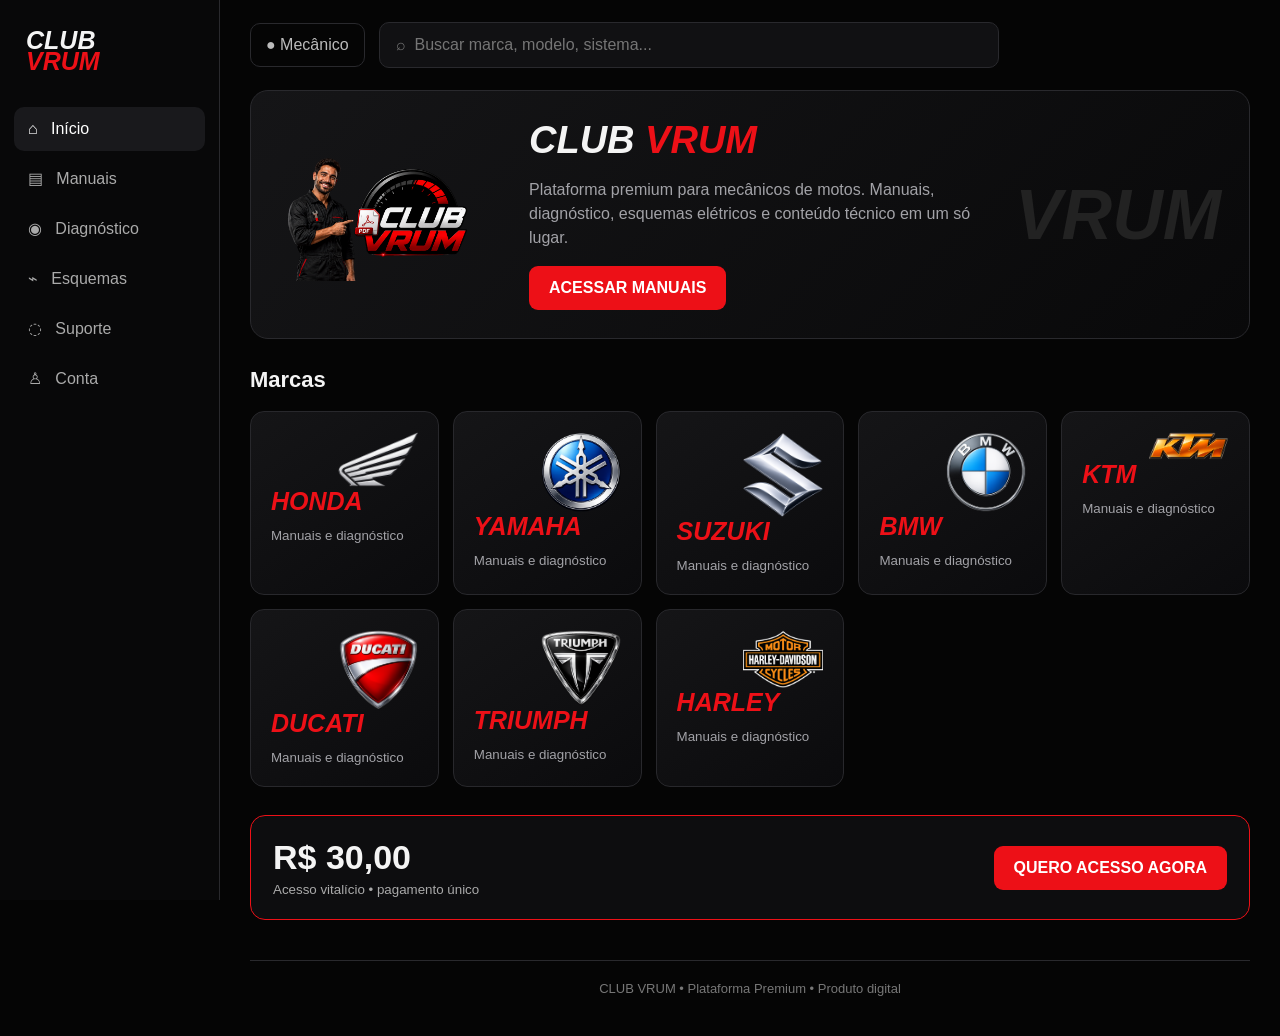
<file: index.html>
<!DOCTYPE html>
<html lang="pt-BR">
<head>
<meta charset="UTF-8">
<meta name="viewport" content="width=device-width, initial-scale=1, viewport-fit=cover">
<title>CLUB VRUM</title>
<link rel="stylesheet" href="style.css">
</head>
<body>
<div class="app">
<aside class="sidebar">
    
<div class="brand">CLUB <span>VRUM</span></div>
<nav class="nav">
<button class="active" onclick="showPage('inicio',this)">⌂ &nbsp; Início</button>
<button onclick="showPage('manuais',this)">▤ &nbsp; Manuais</button>
<button onclick="showPage('diagnostico',this)">◉ &nbsp; Diagnóstico</button>
<button onclick="showPage('esquemas',this)">⌁ &nbsp; Esquemas</button>
<button onclick="showPage('suporte',this)">◌ &nbsp; Suporte</button>
<button onclick="showPage('conta',this)">♙ &nbsp; Conta</button>
</nav>
</aside>

<main class="main">
<div class="top">
<div class="user">● Mecânico</div>
<input id="search" class="search" placeholder="⌕  Buscar marca, modelo, sistema..." oninput="filterBrands()">
</div>

<section id="inicio" class="page">
<div class="hero">
    <img src="img/logo.png" class="logo" alt=""><p></p>
<div><h1>CLUB <span>VRUM</span></h1><p>Plataforma premium para mecânicos de motos. Manuais, diagnóstico, esquemas elétricos e conteúdo técnico em um só lugar.</p><button class="cta" onclick="openPage('manuais',1)">ACESSAR MANUAIS</button></div>
<div class="hero-art">VRUM</div>
</div>
<div class="section"><h2>Marcas</h2><div class="grid" id="brands">
<div class="card" data-key="honda"><img src="img/honda.png" class="marcas" alt=""><div class="brand-name">HONDA</div><small class="muted">Manuais e diagnóstico</small></div>
<div class="card" data-key="yamaha"><img src="img/yamaha.png" class="marcas" alt=""><div class="brand-name">YAMAHA</div><small class="muted">Manuais e diagnóstico</small></div>
<div class="card" data-key="suzuki"><img src="img/suzuki.png" class="marcas" alt=""><div class="brand-name">SUZUKI</div><small class="muted">Manuais e diagnóstico</small></div>
<div class="card" data-key="bmw"><img src="img/bmw.png" class="marcas" alt=""><div class="brand-name">BMW</div><small class="muted">Manuais e diagnóstico</small></div>
<div class="card" data-key="ktm"><img src="img/ktm.png" class="marcas" alt=""><div class="brand-name">KTM</div><small class="muted">Manuais e diagnóstico</small></div>
<div class="card" data-key="ducati"><img src="img/ducati.png" class="marcas" alt=""><div class="brand-name">DUCATI</div><small class="muted">Manuais e diagnóstico</small></div>
<div class="card" data-key="triumph"><img src="img/triumph.png" class="marcas" alt=""><div class="brand-name">TRIUMPH</div><small class="muted">Manuais e diagnóstico</small></div>
<div class="card" data-key="harley"><img src="img/harley.png" class="marcas" alt=""><div class="brand-name">HARLEY</div><small class="muted">Manuais e diagnóstico</small></div>
</div></div>
<div class="price"><div><strong>R$ 30,00</strong><small>Acesso vitalício • pagamento único</small></div><button class="cta" onclick="alert('Área de pagamento demonstrativa. Integre seu checkout aqui.')">QUERO ACESSO AGORA</button></div>
</section>







<section
id="manuais"
class="page"
style="display:none"
>



<div class="card drive-search">

<div class="field">
<img src="img/caixa-01.png" class="logo" alt="">

<label for="driveSearch">
<h4>Atenção: É necessário possuir uma conta no Google Drive para armazenar e gerenciar os manuais. Após criar sua conta, você poderá fazer o upload dos arquivos.</h4><p>
    Buscar manual no Google Drive
  </p>

</label>

<input
id="driveSearch"
placeholder="Ex.: Honda-cb-300"
onkeydown="if(event.key==='Enter') searchDrive()"
>

</div>


<button
class="cta"
onclick="searchDrive()"
>
BUSCAR PDFs
</button>


<div
id="driveStatus"
class="diagnostic-result"
>
</div>

<div
    id="driveResults"
    class="drive-results"
>
</div>

</div>

</section>






<section id="diagnostico" class="page" style="display:none">
<h1>Diagnóstico</h1><p>Selecione uma marca e modelo para iniciar uma consulta técnica.</p>
<div class="card form-card">
<div class="field"><label for="marca">Marca da motocicleta</label>
<select id="marca" onchange="loadModels()"><option value="">Selecione uma marca...</option><option>Honda</option><option>Yamaha</option><option>Suzuki</option><option>BMW</option><option>KTM</option><option>Ducati</option><option>Triumph</option><option>Harley-Davidson</option></select></div>
<div class="field"><label for="modelo">Modelo</label>
<select id="modelo" disabled><option value="">Primeiro selecione a marca...</option></select></div>
<button class="cta" onclick="startDiagnostic()">INICIAR DIAGNÓSTICO</button>
<div id="result" class="diagnostic-result"></div>
</div>
</section>

<section id="esquemas" class="page" style="display:none"><h1>Esquemas Elétricos</h1><p>Acesso organizado aos esquemas por marca e modelo.</p><div class="grid"><div class="card"><b>⚡ Injeção eletrônica</b><p>Diagramas e conexões.</p></div><div class="card"><b>⚡ Sistema de carga</b><p>Alternador e regulador.</p></div><div class="card"><b>⚡ Partida</b><p>Relés e motor de partida.</p></div></div></section>

<section id="suporte" class="page" style="display:none"><h1>Suporte Técnico</h1><p>Central de atendimento e orientação para membros.</p><div class="card"><h3>Precisa de ajuda?</h3><p>Entre em contato pelo WhatsApp para atendimento.</p><button class="cta" onclick="window.open('https://wa.me/5561995906710','_blank')">ABRIR WHATSAPP</button></div></section>

<section id="conta" class="page" style="display:none"><h1>Minha Conta</h1><div class="card"><h3>Acesso vitalício</h3><p>Plano ativo • Pagamento único</p><button class="cta">GERENCIAR ACESSO</button></div></section>

<div class="footer">CLUB VRUM • Plataforma Premium • Produto digital</div>
</main>
</div>

<script src="script.js"></script>

</body>
</html>
</file>
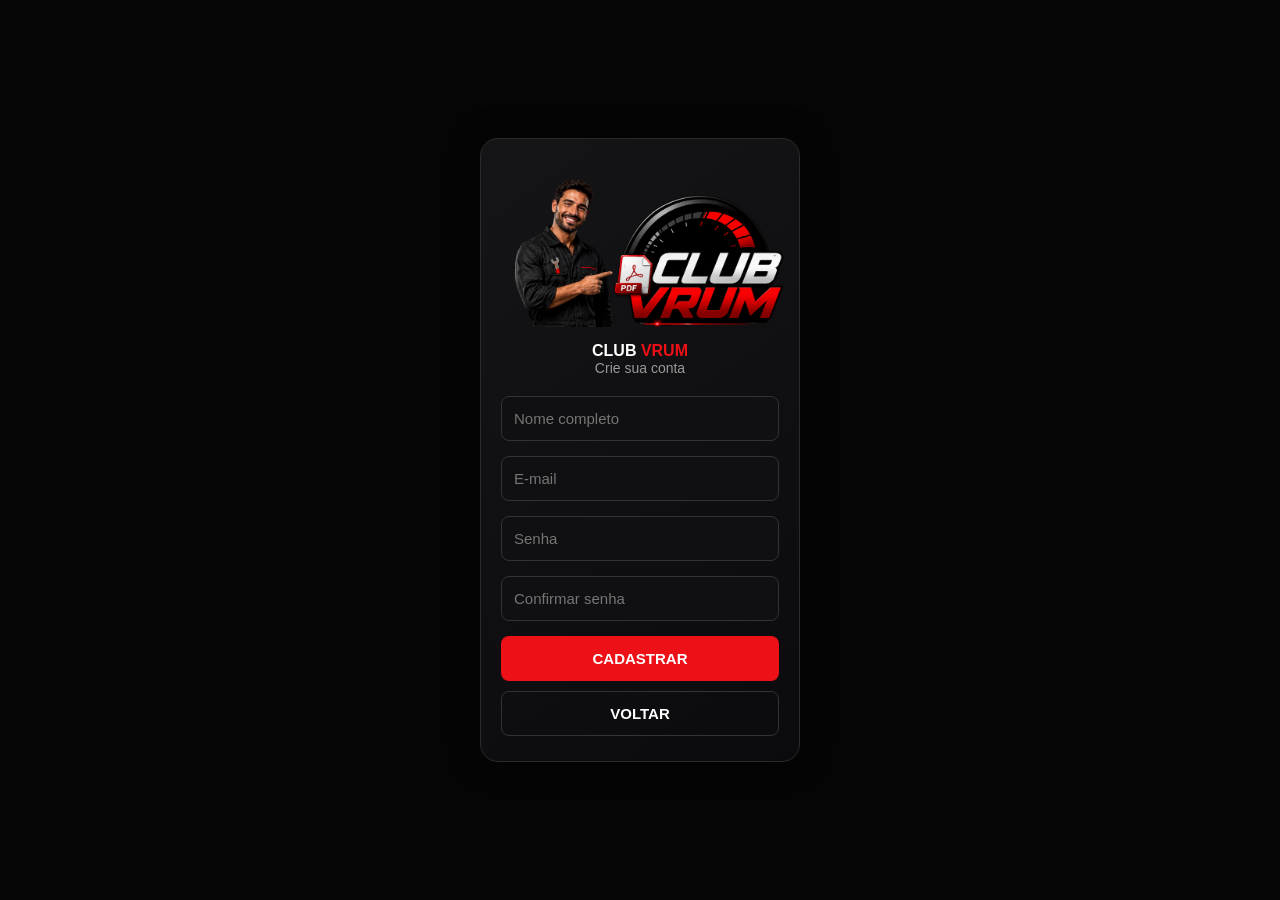
<file: cadastro.html>
<!DOCTYPE html>
<html lang="pt-BR">
<head>
<meta charset="UTF-8">
<meta name="viewport" content="width=device-width, initial-scale=1.0">
<title>Cadastro</title>
<link rel="stylesheet" href="login.css">
</head>

<body>

<div class="login-container">

    <img src="img/logo-01.png" class="logo">

    <h4>CLUB <span>VRUM</span></h4>
    <p>Crie sua conta</p>

    <input type="text" id="nome" placeholder="Nome completo">

    <input type="email" id="email" placeholder="E-mail">

    <input type="password" id="senha" placeholder="Senha">

<input type="password" id="confirmarSenha" placeholder="Confirmar senha">

<button onclick="cadastrar()">
    CADASTRAR
</button>

    <button class="cadastro-btn" onclick="window.location.href='login.html'">
        VOLTAR
    </button>

</div>

<script src="cadastro.js"></script>

</body>
</html>
</file>
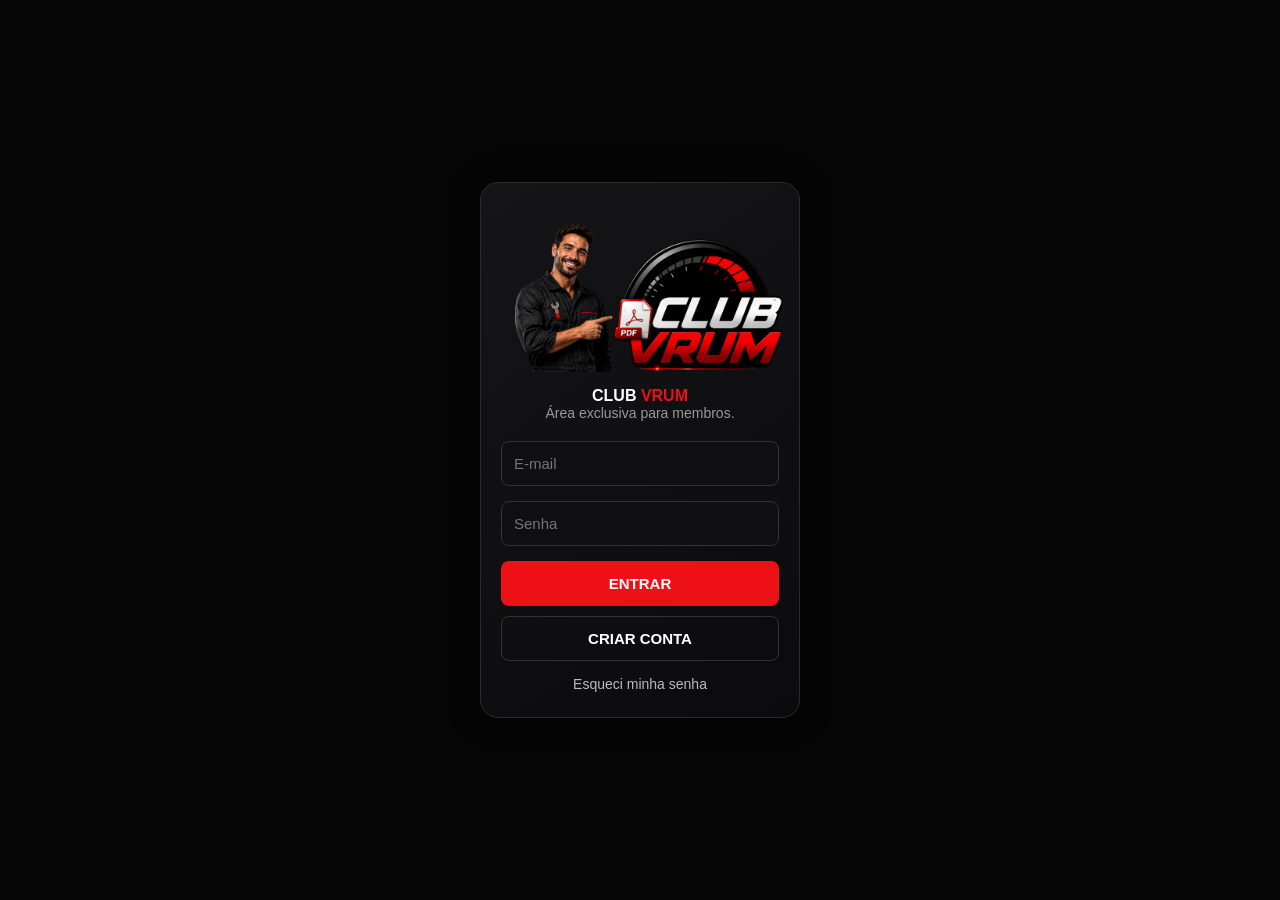
<file: login.html>
<!DOCTYPE html>
<html lang="pt-BR">
<head>
<meta charset="UTF-8">
<meta name="viewport" content="width=device-width, initial-scale=1.0">
<title>Login • CLUB VRUM</title>

<link rel="stylesheet" href="login.css">
</head>

<body>

<div class="login-container">

    <img src="img/logo-01.png" class="logo" alt="Club Vrum">

    <h4>CLUB <span>VRUM</span></h4>
    <p>Área exclusiva para membros.</p>

<form onsubmit="login(); return false;">

 <input type="email" id="email" placeholder="E-mail" required>

<input type="password" id="senha" placeholder="Senha" required>

    <button type="submit">
        ENTRAR
    </button>
    <button
    class="cadastro-btn"
    type="button"
    onclick="window.location.href='cadastro.html'">
    CRIAR CONTA
</button>

</form>

<script src="login.js"></script>

   <a href="#" onclick="recuperarSenha(); return false;">
    Esqueci minha senha
</a>

</div>

</body>
</html>
</file>
<file: style.css>
:root{--bg:#050505;--panel:#101012;--panel2:#171719;--red:#ed1017;--text:#f4f4f4;--muted:#a2a2a7;--line:#29292d}
*{box-sizing:border-box}html,body{margin:0;min-height:100%;background:var(--bg);color:var(--text);font-family:Arial,Helvetica,sans-serif}
button,input,select{font:inherit}button{cursor:pointer}
.app{min-height:100vh;display:flex}.sidebar{position:fixed;left:0;top:0;bottom:0;width:220px;background:#080809;border-right:1px solid var(--line);padding:22px 14px;z-index:10}
.brand{font-size:25px;font-weight:900;font-style:italic;line-height:.85;margin:8px 12px 34px}.brand span{display:block;color:var(--red)}
.nav button{display:block;width:100%;border:0;background:transparent;color:#aaa;text-align:left;border-radius:10px;padding:13px 14px;margin:5px 0}.nav button:hover,.nav button.active{background:#19191c;color:#fff}
.main{margin-left:220px;width:calc(100% - 220px);min-width:0;padding:22px 30px 40px}.top{display:flex;gap:14px;align-items:center;margin-bottom:22px}.search{width:min(620px,100%);background:#111113;border:1px solid var(--line);border-radius:10px;padding:13px 16px;color:#fff;outline:0}.search:focus{border-color:#555}.user{border:1px solid var(--line);border-radius:10px;padding:12px 15px;color:#bbb;white-space:nowrap}
.page{max-width:1000px}.page h1{font-size:40px;margin:20px 0 10px}.page p{color:var(--muted);line-height:1.5}.hero{padding:28px;border:1px solid var(--line);border-radius:18px;background:linear-gradient(135deg,#151517,#09090a);display:flex;justify-content:space-between;gap:25px;align-items:center}.hero h1{margin:0;font-size:38px;font-style:italic}.hero h1 span{color:var(--red)}.hero-art{font-size:70px;font-weight:900;font-style:italic;color:#222}
.section{margin-top:28px}.section h2{font-size:22px}.grid{display:grid;grid-template-columns:repeat(auto-fit,minmax(160px,1fr));gap:14px}.card{background:linear-gradient(145deg,#151517,#0b0b0d);border:1px solid #28282c;border-radius:14px;padding:20px;min-width:0}.brand-name{font-size:25px;font-weight:900;font-style:italic;color:var(--red);margin-bottom:10px}.muted{color:var(--muted)}
.cta{background:var(--red);color:white;border:0;border-radius:9px;padding:13px 20px;font-weight:bold}.cta:hover{background:#ff1c23}
.price{display:flex;align-items:center;justify-content:space-between;gap:20px;margin-top:28px;padding:22px;border:1px solid var(--red);border-radius:15px;background:#0d0d0f}.price strong{font-size:34px}.price small{display:block;color:#aaa;margin-top:5px}
.form-card{max-width:700px;padding:24px;margin-top:24px}.field{margin-bottom:18px}.field label{display:block;color:#ddd;font-size:14px;margin-bottom:8px}.field select,.field input{width:100%;height:54px;background:#151517;border:1px solid #303035;border-radius:10px;color:#fff;padding:0 15px;outline:0}.field select:focus,.field input:focus{border-color:var(--red)}.diagnostic-result{display:none;margin-top:18px;padding:16px;border:1px solid #333;border-radius:10px;background:#111;color:#ddd}
.footer{margin-top:40px;padding-top:20px;border-top:1px solid var(--line);text-align:center;color:#777;font-size:13px}
@media(max-width:760px){
.sidebar{width:74px;padding:14px 8px}.brand{font-size:14px;margin:10px 5px 28px}.nav button{font-size:0;text-align:center;padding:15px 5px}.nav button:first-letter{font-size:21px}
.main{margin-left:74px;width:calc(100% - 74px);padding:16px 14px 35px}.top{display:block}.user{display:inline-block;margin-bottom:12px}.search{width:100%}
.hero{display:block;padding:20px}.hero h1{font-size:30px}.hero-art{display:none}.page h1{font-size:34px}.grid{grid-template-columns:1fr 1fr}.card{padding:16px}.price{display:block}.price .cta{width:100%;margin-top:15px}.form-card{padding:18px}
}
@media(max-width:420px){.grid{grid-template-columns:1fr}.page h1{font-size:31px}.form-card{margin-top:18px}.cta{width:100%}}




.drive-results{
    display:grid;
    gap:15px;
    margin-top:20px;
}

.pdf-card{
    background:#141414;
    border:1px solid #2a2a2a;
    border-radius:12px;
    padding:18px;
}

.pdf-title{
    font-size:10px;
    font-weight:600;
    color:#fff;
    margin-bottom:10px;
    word-break:break-word;
}

.pdf-icon{
    width:48px;
    height:48px;
    border-radius:10px;
    background:#d60000;
    color:#fff;
    display:flex;
    align-items:center;
    justify-content:center;
    font-weight:bold;
    margin-bottom:12px;
}

.success-box{
    display:block;
    padding:12px;
    background:#113a18;
    border:1px solid #2dbb57;
    border-radius:10px;
    color:#9df5b7;
}

.error-box{
    display:block;
    padding:12px;
    background:#3a1111;
    border:1px solid #ff4d4d;
    border-radius:10px;
    color:#ffd0d0;
}




html,
body{
    width:100%;
    overflow-x:hidden;
}

*{
    max-width:100%;
}

.app{
    width:100%;
    overflow-x:hidden;
}

.main{
    overflow-x:hidden;
}

.page{
    width:100%;
    max-width:100%;
}

.drive-results{
    width:100%;
    display:grid;
    grid-template-columns:1fr;
    gap:15px;
}

.pdf-card{
    width:100%;
    overflow:hidden;
    word-break:break-word;
}

.pdf-title{
    word-break:break-word;
    overflow-wrap:anywhere;
}




.loader{
    width:40px;
    height:40px;
    margin:0 auto 15px;
    border:4px solid #333;
    border-top:4px solid #ed1017;
    border-radius:50%;
    animation:giro .8s linear infinite;
}

@keyframes giro{
    to{
        transform:rotate(360deg);
    }
}


.logo {
    width: 200px;
    height: auto;
    display: block;
    margin: 0 auto;
}




.marcas {
    width: 80px;
    height: auto;
    display: block;
    margin-left: auto;
margin-right: 0;
}
</file>
<file: login.css>
*{
    margin:0;
    padding:0;
    box-sizing:border-box;
    font-family:Arial,Helvetica,sans-serif;
}

body{
    min-height:100vh;
    display:flex;
    justify-content:center;
    align-items:center;
    background:#050505;
    color:#fff;
}

.login-container{
    width:90%;
    max-width:320px; /* Caixa menor */
    padding:25px 20px;
    text-align:center;
    background:linear-gradient(145deg,#151517,#0b0b0d);
    border:1px solid #2b2b2b;
    border-radius:18px;
    box-shadow:0 0 30px rgba(0,0,0,.45);
}

.logo{
    width:300px;
    display:block;
    margin:0 auto 15px;
}

h1{
    font-size:30px;
    font-style:italic;
    margin-bottom:8px;
}

h4 span{
    color:#ed1017;
}

p{
    color:#999;
    font-size:14px;
    margin-bottom:20px;
}

input{
    width:100%;
    height:45px;
    padding:0 12px;
    margin-bottom:15px;
    border:1px solid #333;
    border-radius:8px;
    background:#101012;
    color:#fff;
    outline:none;
    font-size:15px;
}

input:focus{
    border-color:#ed1017;
}

button{
    width:100%;
    height:45px;
    border:none;
    border-radius:8px;
    background:#ed1017;
    color:#fff;
    font-size:15px;
    font-weight:bold;
    cursor:pointer;
    transition:.3s;
}

button:hover{
    background:#ff2a2a;
}

a{
    display:block;
    margin-top:15px;
    color:#bbb;
    text-decoration:none;
    font-size:14px;
}

a:hover{
    color:#ed1017;
}



.cadastro-btn{
    width:100%;
    height:45px;
    margin-top:10px;
    border:1px solid #333;
    border-radius:8px;
    background:transparent;
    color:#fff;
    font-size:15px;
    font-weight:bold;
    cursor:pointer;
    transition:.3s;
}

.cadastro-btn:hover{
    background:#333;
    color:#fff;
}
</file>
